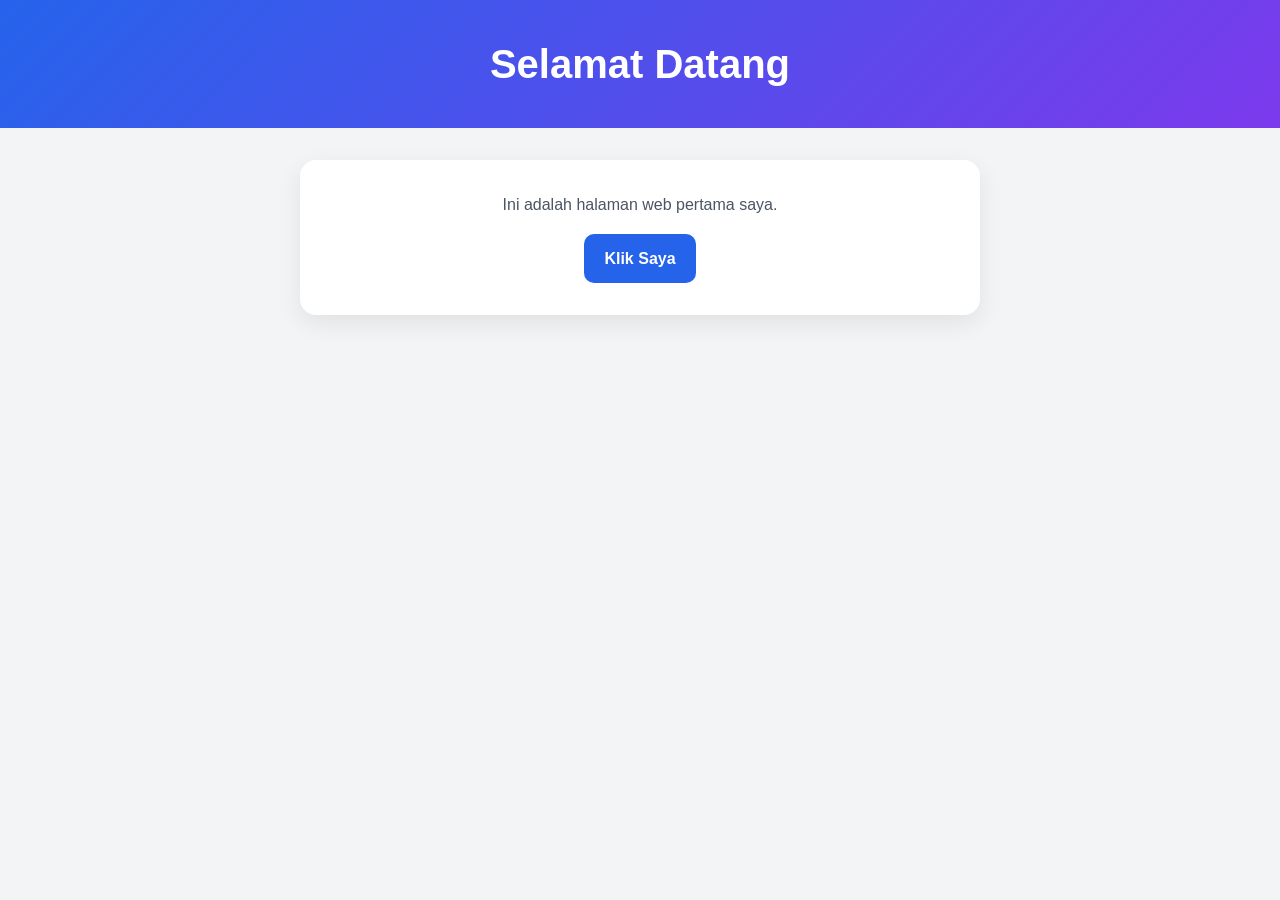
<file: index.html>
<!DOCTYPE html>
<html lang="id">
<head>
    <meta charset="UTF-8">
    <meta name="viewport" content="width=device-width, initial-scale=1.0">
    <title>Website Saya</title>

    <!-- Menghubungkan CSS -->
    <link rel="stylesheet" href="assets/style.css">

    <!-- Menghubungkan JavaScript -->
    <script src="assets/script.js" defer></script>
</head>
<body>
    <header>
        <h1>Selamat Datang</h1>
    </header>

    <main>
        <p>Ini adalah halaman web pertama saya.</p>
        <button id="tombolKlik" type="button">Klik Saya</button>
    </main>
</body>
</html>
</file>
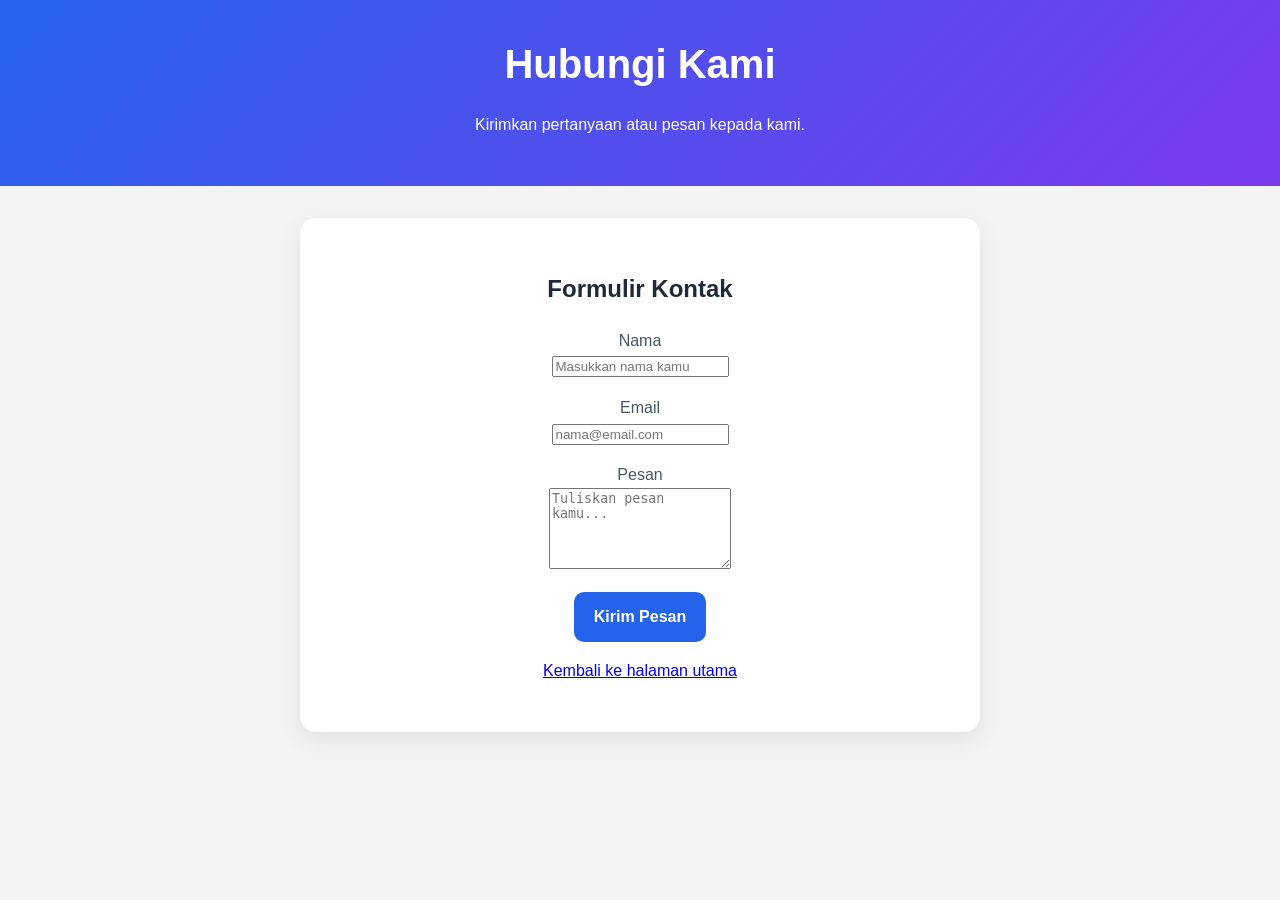
<file: contac.html>
<!DOCTYPE html>
<html lang="id">
<head>
    <meta charset="UTF-8">
    <meta name="viewport" content="width=device-width, initial-scale=1.0">
    <title>Contact - Website Saya</title>

    <!-- Hubungkan CSS -->
    <link rel="stylesheet" href="assets/style.css">

    <!-- Hubungkan JavaScript -->
    <script src="assets/script.js" defer></script>
</head>
<body>

    <header>
        <h1>Hubungi Kami</h1>
        <p>Kirimkan pertanyaan atau pesan kepada kami.</p>
    </header>

    <main>
        <h2>Formulir Kontak</h2>

        <form id="contactForm">

            <p>
                <label for="nama">Nama</label><br>
                <input type="text" id="nama"
                    placeholder="Masukkan nama kamu" required>
            </p>

            <p>
                <label for="email">Email</label><br>
                <input type="email" id="email"
                    placeholder="nama@email.com" required>
            </p>

            <p>
                <label for="pesanKontak">Pesan</label><br>
                <textarea id="pesanKontak" rows="5"
                    placeholder="Tuliskan pesan kamu..."
                    required></textarea>
            </p>

            <button type="submit">Kirim Pesan</button>

            <p id="statusForm"></p>
        </form>

        <p>
            <a href="index.html">Kembali ke halaman utama</a>
        </p>
    </main>

</body>
</html>
</file>
<file: assets/style.css>
/* Gaya dasar halaman */
* {
    box-sizing: border-box;
}

body {
    margin: 0;
    min-height: 100vh;
    font-family: Arial, Helvetica, sans-serif;
    line-height: 1.6;
    color: #1f2937;
    background: #f3f4f6;
}

header {
    padding: 2rem 1rem;
    text-align: center;
    color: #ffffff;
    background: linear-gradient(135deg, #2563eb, #7c3aed);
}

header h1 {
    margin: 0;
    font-size: clamp(1.8rem, 4vw, 2.5rem);
}

main {
    width: min(90%, 680px);
    margin: 2rem auto;
    padding: 2rem;
    text-align: center;
    background: #ffffff;
    border-radius: 16px;
    box-shadow: 0 8px 24px rgb(0 0 0 / 8%);
}

main p {
    margin-top: 0;
    color: #4b5563;
}

button {
    padding: 0.75rem 1.25rem;
    border: 0;
    border-radius: 10px;
    color: #ffffff;
    background: #2563eb;
    font: inherit;
    font-weight: 700;
    cursor: pointer;
    transition: background 0.2s ease, transform 0.2s ease;
}

button:hover {
    background: #1d4ed8;
    transform: translateY(-2px);
}

button:focus-visible {
    outline: 3px solid #93c5fd;
    outline-offset: 3px;
}

#pesan {
    margin-top: 1rem;
    font-weight: 700;
    color: #047857;
}

@media (max-width: 480px) {
    main {
        padding: 1.25rem;
    }
}
</file>
